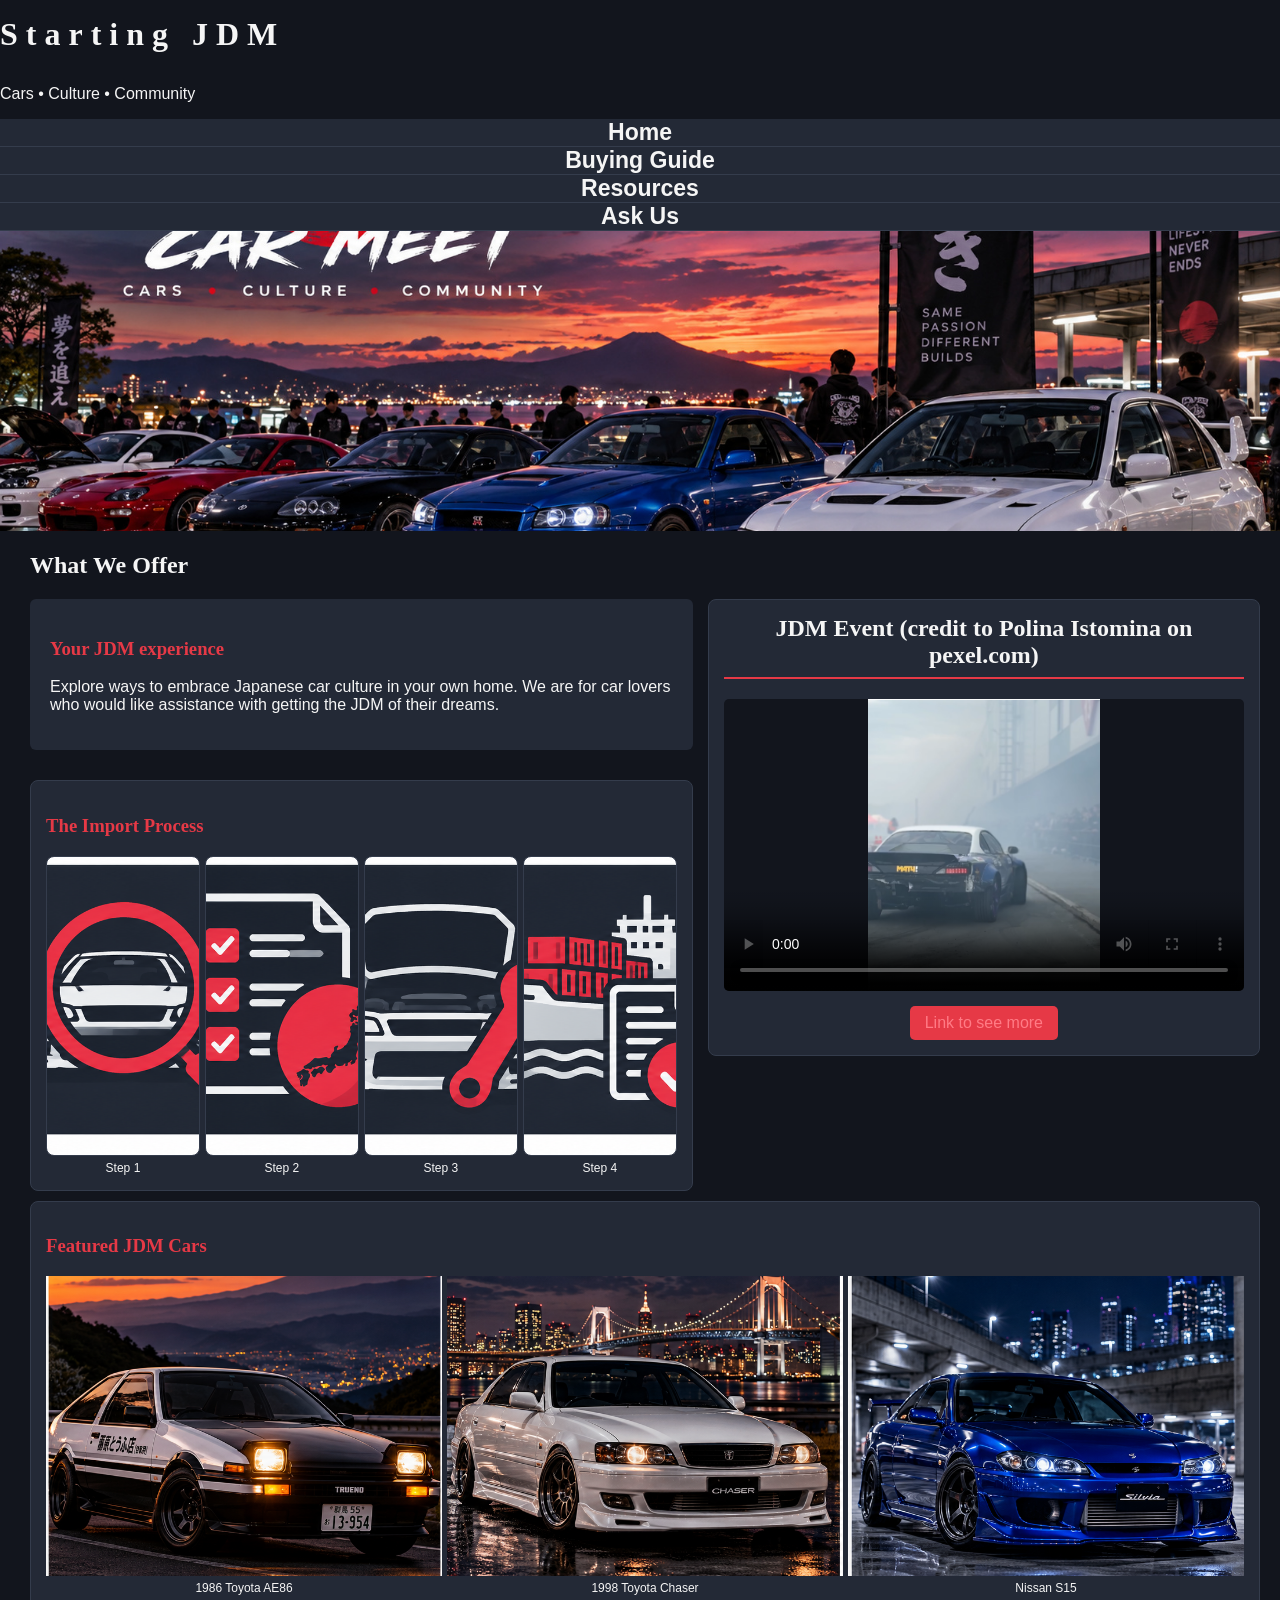
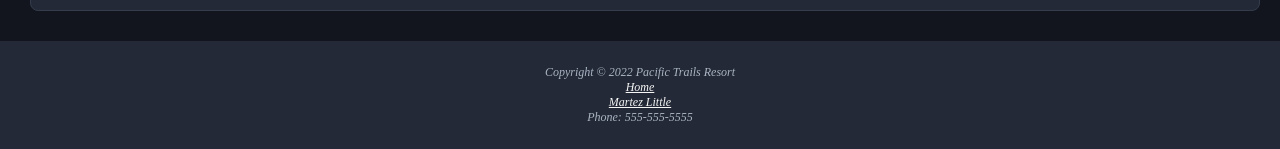
<file: index.html>
<!DOCTYPE html>
<html lang="en">
<head>
    <meta charset="UTF-8">
    <meta name="viewport" content="width=device-width, initial-scale=1.0">
    <title>JDM Car Info</title>
     <!-- Google tag (gtag.js) -->
        <script async src="https://www.googletagmanager.com/gtag/js?id=G-QK5DCWEXHP"></script>
        <script>
          window.dataLayer = window.dataLayer || [];
          function gtag(){dataLayer.push(arguments);}
          gtag('js', new Date());
        
          gtag('config', 'G-QK5DCWEXHP');
        </script>
    <link rel="stylesheet" href="jdm.css">
    <meta name="description" content="An informational site for users interested 
    in Japanese Domestic Vehicles (JDM). This is the home page used to welcome users.">
</head>

<body>
    <div id="wrapper">

    <header>
        <h1><a href="index.html">Starting JDM</a></h1>
        <p>Cars • Culture • Community</p>
    </header>

    <nav>
        <ul>
            <li><a href="index.html">Home</a></li> 
            <li><a href="buyingguide.html">Buying Guide</a></li>
            <li><a href="resources.html">Resources</a></li>
            <li><a href="contactus.html">Ask Us</a></li>
        </ul>
    </nav>

    <div id="jdmcarmeet" class="carmeet"></div>

    <main>
        <h2>What We Offer</h2>
        
        <div class="home-grid">
            <div class="left-column">
                <section>
                    <div>
                        <h3>Your JDM experience</h3>
                            <p>Explore ways to embrace Japanese car culture in your
                                own home. We are for car lovers who would like assistance 
                                with getting the JDM of their dreams.
                            </p>
                    </div>
                </section>

                <section class="import-process">

                    <h3>The Import Process</h3>
                    <div class="import-steps">

                        <div class="import-step">
                            <div class="step-image1"></div>
                            <p>Step 1</p>
                        </div>
                        <div class="import-step">
                            <div class="step-image2"></div>
                            <p>Step 2</p>
                        </div>

                        <div class="import-step">
                            <div class="step-image3"></div>
                            <p>Step 3</p>
                        </div>

                        <div class="import-step">
                            <div class="step-image4"></div>
                            <p>Step 4</p>
                        </div>
                    </div>
                </section>
            </div>

            
            <!-- RIGHT SIDE -->
            <aside class="right-column">

                <section class="auction">
                    <h2>JDM Event (credit to Polina Istomina on pexel.com)</h2>

                    <div class="video-box">
                        <video controls poster="JDMPrepPoster.png" width="320" height="240">
                            <source src="JDMPrepVid.mp4" type="video/mp4">
                            <source src="JDMPrepVid.ogv" type="video/ogg">
                            <a href="pacifictrailsresort.mov">Pacific Trail Resort</a> (.mov)
                        </video>
                    </div>

                    <a href="resources.html">Link to see more</a>
                </section>

            </aside>
        </div>

        <section class="import-process">

                    <h3>Featured JDM Cars</h3>
                    <div class="jdm-cars">

                        <div class="import-step">
                            <div id="car1" class="carmeet"></div>
                            <p>1986 Toyota AE86</p>
                        </div>
                        <div class="import-step">
                            <div id="car2" class="carmeet"></div>
                            <p>1998 Toyota Chaser</p>
                        </div>
                        <div class="import-step">
                            <div id="car3" class="carmeet"></div>
                            <p>Nissan S15</p>
                        </div>
                    </div>
        </section>
    </main>

    <footer>
        <div>Copyright &copy; 2022 Pacific Trails Resort</div>
        <div><a href="index.html">Home</a></div>
        <div><a href="mailto:martez@little.com">Martez Little</a></div>
        <div>Phone: 555-555-5555</div>
    </footer>
    </div>

</body>
</html>
</file>
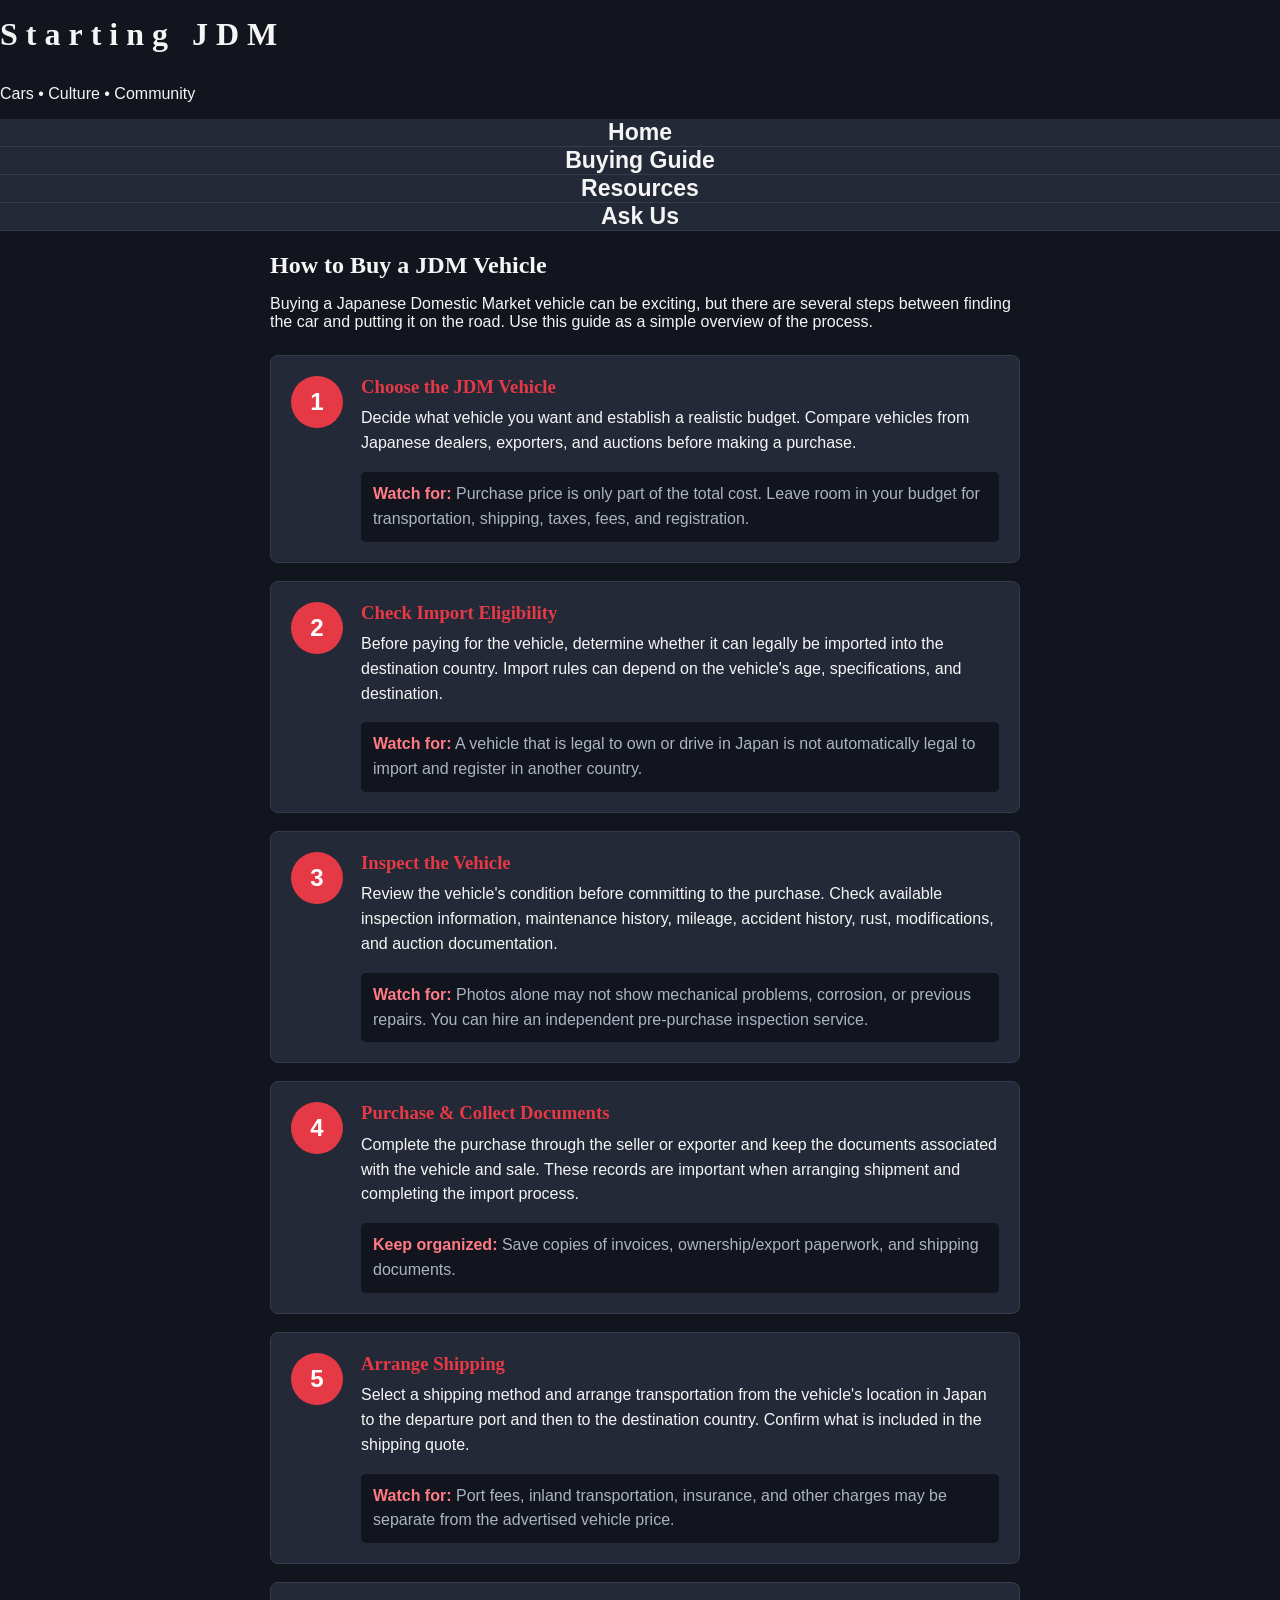
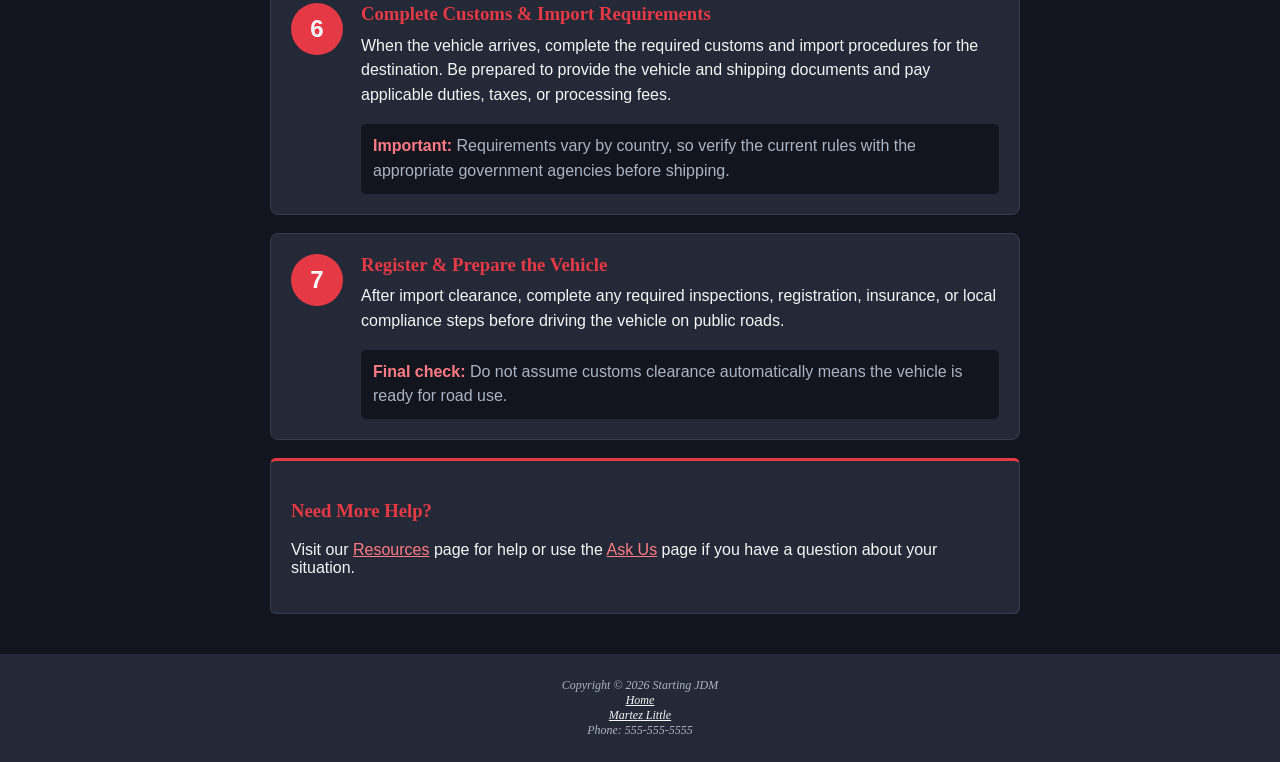
<file: buyingguide.html>
<!DOCTYPE html>
<html lang="en">
<head>
    <meta charset="UTF-8">
    <meta name="viewport" content="width=device-width, initial-scale=1.0">
    <title>Starting JDM :: Buying Guide</title>
    <!-- Google tag (gtag.js) -->
        <script async src="https://www.googletagmanager.com/gtag/js?id=G-QK5DCWEXHP"></script>
        <script>
          window.dataLayer = window.dataLayer || [];
          function gtag(){dataLayer.push(arguments);}
          gtag('js', new Date());
        
          gtag('config', 'G-QK5DCWEXHP');
        </script>
    <link rel="stylesheet" href="jdm.css">
    <meta name="description" content="An informational site for users interested 
    in Japanese Domestic Vehicles (JDM). This is page guides the user through the 
    purchasing process.">
</head>
<body>
    <div id="wrapper">
        <header>
            <h1><a href="index.html">Starting JDM</a></h1>
            <p>Cars • Culture • Community</p>
        </header>

        <nav>
            <ul>
                <li><a href="index.html">Home</a></li>
                <li><a href="buyingguide.html">Buying Guide</a></li>
                <li><a href="resources.html">Resources</a></li>
                <li><a href="contactus.html">Ask Us</a></li>
            </ul>
        </nav>

        <main class="buying-guide">
            <div class="guide-intro">
                <h2>How to Buy a JDM Vehicle</h2>
                <p>Buying a Japanese Domestic Market vehicle can be exciting, 
                    but there are several steps between finding the car and 
                    putting it on the road. Use this guide as a simple overview 
                    of the process.</p>
            </div>

            <div class="buying-steps">
                <section class="guide-step">
                    <div class="step-number">1</div>
                    <div class="step-content">
                        <h3>Choose the JDM Vehicle</h3>
                        <p>Decide what vehicle you want and establish a realistic 
                            budget. Compare vehicles from Japanese dealers, 
                            exporters, and auctions before making a purchase.</p>
                        <p class="step-tip"><strong>Watch for:</strong> Purchase 
                            price is only part of the total cost. Leave room in 
                            your budget for transportation, shipping, taxes, fees, 
                            and registration.</p>
                    </div>
                </section>

                <section class="guide-step">
                    <div class="step-number">2</div>
                    <div class="step-content">
                        <h3>Check Import Eligibility</h3>
                        <p>Before paying for the vehicle, determine whether it can 
                            legally be imported into the destination country. Import 
                            rules can depend on the vehicle's age, specifications, 
                            and destination.</p>
                        <p class="step-tip"><strong>Watch for:</strong> A vehicle that 
                            is legal to own or drive in Japan is not automatically 
                            legal to import and register in another country.</p>
                    </div>
                </section>

                <section class="guide-step">
                    <div class="step-number">3</div>
                    <div class="step-content">
                        <h3>Inspect the Vehicle</h3>
                        <p>Review the vehicle's condition before committing to the
                             purchase. Check available inspection information, 
                             maintenance history, mileage, accident history, rust, 
                             modifications, and auction documentation.</p>
                        <p class="step-tip"><strong>Watch for:</strong> Photos 
                            alone may not show mechanical problems, corrosion, or previous 
                            repairs. You can hire an independent pre-purchase inspection 
                            service.</p>
                    </div>
                </section>

                <section class="guide-step">
                    <div class="step-number">4</div>
                    <div class="step-content">
                        <h3>Purchase &amp; Collect Documents</h3>
                        <p>Complete the purchase through the seller or exporter and 
                            keep the documents associated with the vehicle and sale. 
                            These records are important when arranging shipment and 
                            completing the import process.</p>
                        <p class="step-tip"><strong>Keep organized:</strong> Save copies 
                            of invoices, ownership/export paperwork, and shipping documents.</p>
                    </div>
                </section>

                <section class="guide-step">
                    <div class="step-number">5</div>
                    <div class="step-content">
                        <h3>Arrange Shipping</h3>
                        <p>Select a shipping method and arrange transportation from 
                            the vehicle's location in Japan to the departure port and 
                            then to the destination country. Confirm what is included in 
                            the shipping quote.</p>
                        <p class="step-tip"><strong>Watch for:</strong> Port fees, inland 
                            transportation, insurance, and other charges may be separate 
                            from the advertised vehicle price.</p>
                    </div>
                </section>

                <section class="guide-step">
                    <div class="step-number">6</div>
                    <div class="step-content">
                        <h3>Complete Customs &amp; Import Requirements</h3>
                        <p>When the vehicle arrives, complete the required customs and 
                            import procedures for the destination. Be prepared to provide 
                            the vehicle and shipping documents and pay applicable duties, 
                            taxes, or processing fees.</p>
                        <p class="step-tip"><strong>Important:</strong> Requirements vary 
                            by country, so verify the current rules with the appropriate 
                            government agencies before shipping.</p>
                    </div>
                </section>

                <section class="guide-step">
                    <div class="step-number">7</div>
                    <div class="step-content">
                        <h3>Register &amp; Prepare the Vehicle</h3>
                        <p>After import clearance, complete any required inspections, 
                            registration, insurance, or local compliance steps before 
                            driving the vehicle on public roads.</p>
                        <p class="step-tip"><strong>Final check:</strong> Do not 
                            assume customs clearance automatically means the vehicle is 
                            ready for road use.</p>
                    </div>
                </section>
            </div>

            <section class="guide-help">
                <h3>Need More Help?</h3>
                <p>Visit our <a href="resources.html">Resources</a> page for help or 
                    use the <a href="contactus.html">Ask Us</a> page if you have a 
                    question about your situation.</p>
            </section>
        </main>

        <footer>
            <div>Copyright &copy; 2026 Starting JDM</div>
            <div><a href="index.html">Home</a></div>
            <div><a href="mailto:martez@little.com">Martez Little</a></div>
            <div>Phone: 555-555-5555</div>
        </footer>
    </div>
</body>
</html>
</file>
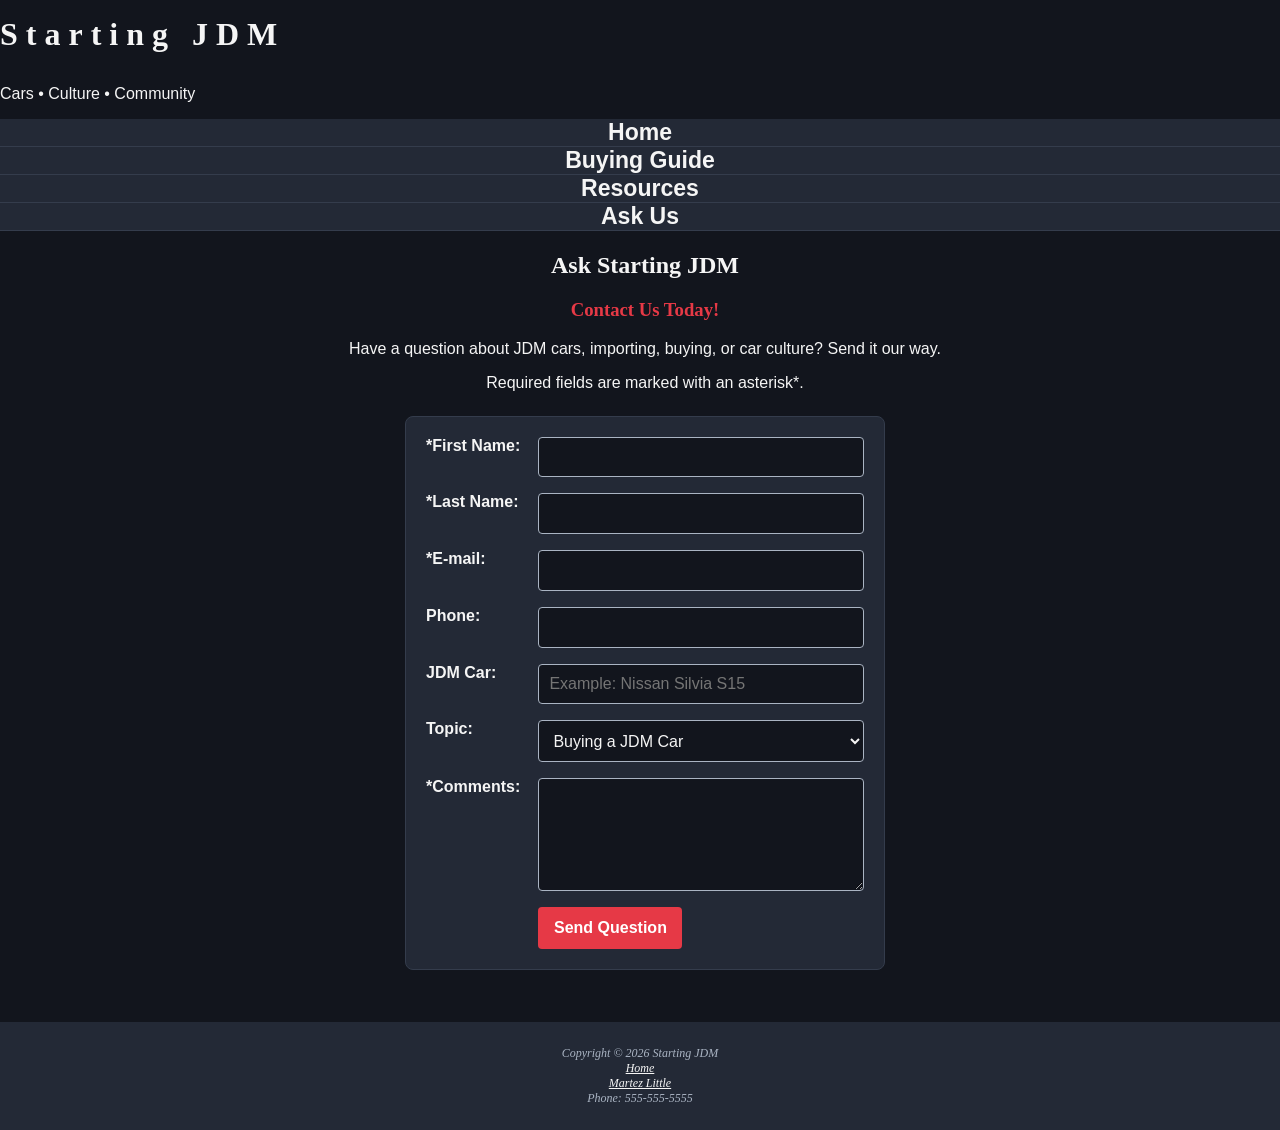
<file: contactus.html>
<!DOCTYPE html>
<html lang="en">
<head>
    <meta charset="UTF-8">
    <meta name="viewport" content="width=device-width, initial-scale=1.0">
    <title>Starting JDM :: Ask Us</title>
     <!-- Google tag (gtag.js) -->
        <script async src="https://www.googletagmanager.com/gtag/js?id=G-QK5DCWEXHP"></script>
        <script>
          window.dataLayer = window.dataLayer || [];
          function gtag(){dataLayer.push(arguments);}
          gtag('js', new Date());
        
          gtag('config', 'G-QK5DCWEXHP');
        </script>
    <link rel="stylesheet" href="jdm.css">
    <meta name="description" content="An informational site for users interested 
    in Japanese Domestic Vehicles (JDM). Contact site owners about topics not covered 
    or helping user through the process.">
</head>
<body>
    <div id="wrapper">

    <header>
        <h1><a href="index.html">Starting JDM</a></h1>
        <p>Cars • Culture • Community</p>
    </header>

    <nav>
        <ul>
            <li><a href="index.html">Home</a></li>
            <li><a href="buyingguide.html">Buying Guide</a></li>
            <li><a href="resources.html">Resources</a></li>
            <li><a href="contactus.html">Ask Us</a></li>
        </ul>
    </nav>

    <main class="contact-main">
        <h2>Ask Starting JDM</h2>
        <h3>Contact Us Today!</h3>
        <p>Have a question about JDM cars, importing, buying, or car culture? Send it our way.</p>
        <p>Required fields are marked with an asterisk*.</p>

        <form method="post" action="#">
            <label for="myFName">*First Name:</label>
            <input type="text" name="myFName" id="myFName" required>

            <label for="myLName">*Last Name:</label>
            <input type="text" name="myLName" id="myLName" required>

            <label for="Email">*E-mail:</label>
            <input type="email" name="Email" id="Email" required>

            <label for="phone">Phone:</label>
            <input type="tel" name="phone" id="phone" maxlength="12">

            <label for="car">JDM Car:</label>
            <input type="text" name="car" id="car" placeholder="Example: Nissan Silvia S15">

            <label for="topic">Topic:</label>
            <select name="topic" id="topic">
                <option value="buying">Buying a JDM Car</option>
                <option value="importing">Importing</option>
                <option value="maintenance">Maintenance</option>
                <option value="culture">JDM Culture</option>
                <option value="other">Other</option>
            </select>

            <label for="myComments">*Comments:</label>
            <textarea name="myComments" id="myComments" rows="5" cols="30" required></textarea>

            <input type="submit" value="Send Question">
        </form>
    </main>

    <footer>
        <div>Copyright &copy; 2026 Starting JDM</div>
        <div><a href="index.html">Home</a></div>
        <div><a href="mailto:martez@little.com">Martez Little</a></div>
        <div>Phone: 555-555-5555</div>
    </footer>
    </div>
</body>
</html>
</file>
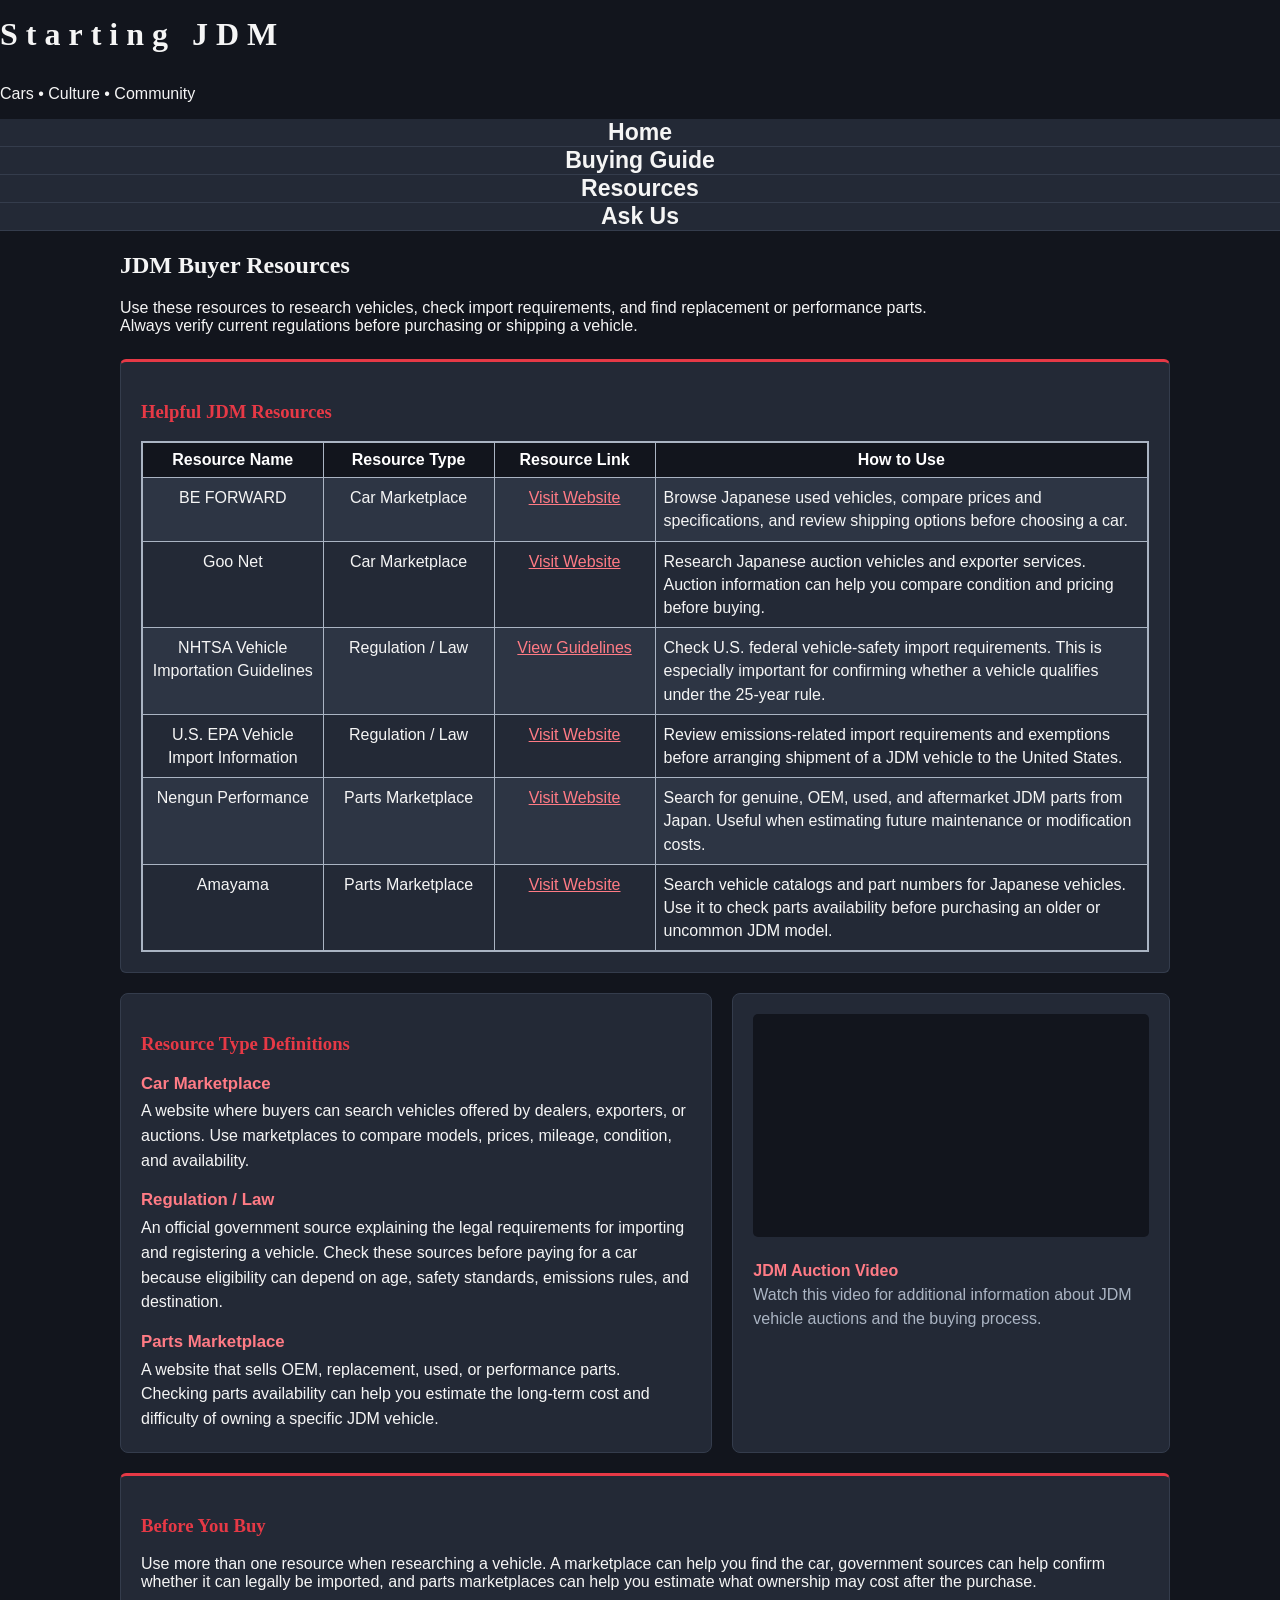
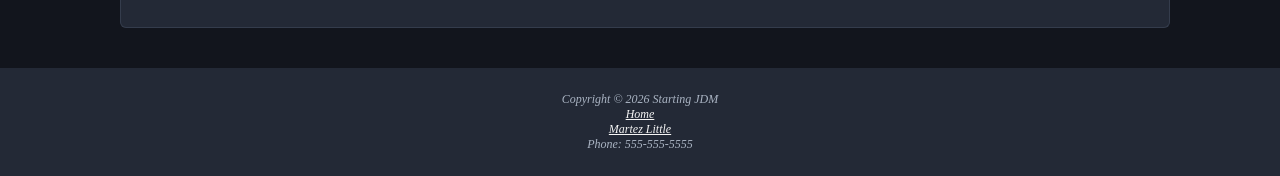
<file: resources.html>
<!DOCTYPE html>
<html lang="en">
<head>
    <meta charset="UTF-8">
    <meta name="viewport" content="width=device-width, initial-scale=1.0">
    <title>Starting JDM :: Resources</title>
     <!-- Google tag (gtag.js) -->
        <script async src="https://www.googletagmanager.com/gtag/js?id=G-QK5DCWEXHP"></script>
        <script>
          window.dataLayer = window.dataLayer || [];
          function gtag(){dataLayer.push(arguments);}
          gtag('js', new Date());
        
          gtag('config', 'G-QK5DCWEXHP');
        </script>
    <link rel="stylesheet" href="jdm.css">
    <meta name="description" content="An informational site for users interested 
    in Japanese Domestic Vehicles (JDM). Helpful marketplaces, import regulations, 
    parts sources, and inspection information for people shopping for a JDM vehicle.">
</head>
<body>
    <div id="wrapper">
        <header>
            <h1><a href="index.html">Starting JDM</a></h1>
            <p>Cars • Culture • Community</p>
        </header>

        <nav>
            <ul>
                <li><a href="index.html">Home</a></li>
                <li><a href="buyingguide.html">Buying Guide</a></li>
                <li><a href="resources.html">Resources</a></li>
                <li><a href="contactus.html">Ask Us</a></li>
            </ul>
        </nav>

        <main class="resources-main">
            <div class="resources-intro">
                <h2>JDM Buyer Resources</h2>
                <p>Use these resources to research vehicles, check import requirements, 
                    and find replacement or performance parts. Always verify current 
                    regulations before purchasing or shipping a vehicle.</p>
            </div>

            <section class="resource-table-section">
                <h3>Helpful JDM Resources</h3>
                <div class="table-scroll">
                    <table class="resource-table">
                        <thead>
                            <tr>
                                <th>Resource Name</th>
                                <th>Resource Type</th>
                                <th>Resource Link</th>
                                <th>How to Use</th>
                            </tr>
                        </thead>
                        <tbody>
                            <tr>
                                <td>BE FORWARD</td>
                                <td>Car Marketplace</td>
                                <td><a href="https://www.beforward.jp/" target="_blank" 
                                    rel="noopener">Visit Website</a></td>
                                <td class="text">Browse Japanese used vehicles, compare 
                                    prices and specifications, and review shipping options 
                                    before choosing a car.</td>
                            </tr>
                            <tr>
                                <td>Goo Net</td>
                                <td>Car Marketplace</td>
                                <td><a href="https://www.goo-net-exchange.com/" target="_blank" 
                                    rel="noopener">Visit Website</a></td>
                                <td class="text">Research Japanese auction vehicles and 
                                    exporter services. Auction information can help you 
                                    compare condition and pricing before buying.</td>
                            </tr>
                            <tr>
                                <td>NHTSA Vehicle Importation Guidelines</td>
                                <td>Regulation / Law</td>
                                <td><a href="https://www.nhtsa.gov/sites/nhtsa.gov/files/2022-05/Vehicle-Importatoin-Guidelines-Other-Than-Canada.pdf" 
                                    target="_blank" rel="noopener">View Guidelines</a></td>
                                <td class="text">Check U.S. federal vehicle-safety import 
                                    requirements. This is especially important for 
                                    confirming whether a vehicle qualifies under the 
                                    25-year rule.</td>
                            </tr>
                            <tr>
                                <td>U.S. EPA Vehicle Import Information</td>
                                <td>Regulation / Law</td>
                                <td><a href="https://www.epa.gov/importing-vehicles-and-engines/learn-about-importing-vehicles-and-engines" 
                                    target="_blank" rel="noopener">Visit Website</a></td>
                                <td class="text">Review emissions-related import requirements 
                                    and exemptions before arranging shipment of a JDM 
                                    vehicle to the United States.</td>
                            </tr>
                            <tr>
                                <td>Nengun Performance</td>
                                <td>Parts Marketplace</td>
                                <td><a href="https://www.nengun.com/" target="_blank" 
                                    rel="noopener">Visit Website</a></td>
                                <td class="text">Search for genuine, OEM, used, and 
                                    aftermarket JDM parts from Japan. Useful when 
                                    estimating future maintenance or modification costs.</td>
                            </tr>
                            <tr>
                                <td>Amayama</td>
                                <td>Parts Marketplace</td>
                                <td><a href="https://www.amayama.com/" target="_blank" 
                                    rel="noopener">Visit Website</a></td>
                                <td class="text">Search vehicle catalogs and part 
                                    numbers for Japanese vehicles. Use it to check parts 
                                    availability before purchasing an older or uncommon JDM model.</td>
                            </tr>
                        </tbody>
                    </table>
                </div>
            </section>

            <div class="resource-info-grid">
                <section class="resource-definitions">
                    <h3>Resource Type Definitions</h3>
                    <dl>
                        <dt>Car Marketplace</dt>
                        <dd>A website where buyers can search vehicles offered by 
                            dealers, exporters, or auctions. Use marketplaces to 
                            compare models, prices, mileage, condition, and availability.</dd>

                        <dt>Regulation / Law</dt>
                        <dd>An official government source explaining the legal 
                            requirements for importing and registering a vehicle. 
                            Check these sources before paying for a car because 
                            eligibility can depend on age, safety standards, emissions 
                            rules, and destination.</dd>

                        <dt>Parts Marketplace</dt>
                        <dd>A website that sells OEM, replacement, used, or performance 
                            parts. Checking parts availability can help you estimate 
                            the long-term cost and difficulty of owning a specific JDM vehicle.</dd>
                    </dl>
                </section>

                <figure class="jci-card">
                    <div class="video-box">
                        <iframe src="https://www.youtube.com/embed/s62_JT8FmME?si=3Ej_njR0n7uQMWJ0"
                            title="JDM Auction"
                            allowfullscreen>
                        </iframe>
                    </div>
                    <figcaption>
                        <strong>JDM Auction Video</strong><br>
                        Watch this video for additional information about JDM 
                        vehicle auctions and the buying process.
                    </figcaption>
                </figure>
            </div>

            <section class="resource-note">
                <h3>Before You Buy</h3>
                <p>Use more than one resource when researching a vehicle. A marketplace 
                    can help you find the car, government sources can help confirm 
                    whether it can legally be imported, and parts marketplaces can 
                    help you estimate what ownership may cost after the purchase.</p>
            </section>
        </main>

        <footer>
            <div>Copyright &copy; 2026 Starting JDM</div>
            <div><a href="index.html">Home</a></div>
            <div><a href="mailto:martez@little.com">Martez Little</a></div>
            <div>Phone: 555-555-5555</div>
        </footer>
    </div>
</body>
</html>
</file>
<file: jdm.css>
* {box-sizing: border-box;}

body {
    margin: 0;
    background-color: #12151D;
    color: #F5F5F5;
    font-family: Arial, Helvetica, sans-serif;
}
header {
    background-color: #12151D;
    color: #F5F5F5;
    margin-right: auto;
}

#wrapper {
    background-color: #12151D;
    background-image: none;
}

header a {text-decoration: none;}
header a:link,
header a:visited {
    color: #F5F5F5;
}
header a:hover {
    color: #E63946;
}

nav {
    font-weight: bold;
    margin-right: auto;
    padding: 0% 0%;
    font-size: 120%;
    text-align: center;
    background-color: #232936;
}

nav ul {
    list-style-type: none;
    margin: 0%;
    padding-left: 0%;
    font-size: 1.2em;
}
nav li {
    list-style-type: none;
    border-bottom: 1px solid #343C4C;
}
nav a {text-decoration: none}
nav a:link { color: #F5F5F5;}
nav a:visited, nav a:hover, nav a:focus {
    background-color: #E63946;
    color: #FFFFFF;
}

h1 {
    margin-bottom: 0;
    font-family: Georgia, 'Times New Roman', serif;
    margin-top: 0px;
    letter-spacing: 0.25em;
    padding-top: 0.5em;
    padding-bottom: 0.5em;
}

h2 {
    color: #F5F5F5;
    text-shadow: none;
    font-family: Georgia, 'Times New Roman', serif;
}

h3 {
    color: #E63946;
    font-family: Georgia, 'Times New Roman', serif
}

main ul {list-style-image: url(marker.gif);}
dt {color: #002171}
.resort {
    color: #1976D2;
    font-weight: bold;}

.home-grid {
    display: grid;
    grid-template-columns: 1.2fr 1fr;
    gap: 15px;
}
.left-column {
    display: flex;
    flex-direction: column;
    gap: 10px;
}

footer {
    font-size: .75em;
    font-style: italic;
    font-family: Georgia, 'Times New Roman', serif;
    text-align: center;
    padding: 2em 2em;
    background-color: #FFFFFF;
}
#contact {font-size: .90em;}

section {
    background-color: #232936;
    padding: 20px;
    margin-bottom: 20px;
    border-radius: 6px;
}


#jdmcarmeet {
    height: 300px;
    background-image: url(jdm_car_meet.jpg);
    background-size: cover;
    background-position: center;
    background-repeat: no-repeat;
}

main {
    padding-top: 1px;
    padding-right: 20px;
    padding-bottom: 20px;
    padding-left: 30px;
    display: block;
    background-color: #12151D;
    color: #F5F5F5;
    overflow: auto;
}

.auction {
    background-color: #232936;
    border: 1px solid #343C4C;
    border-radius: 8px;
    padding: 15px;
    text-align: center;
}

.auction h2 {
    margin-top: 0;
    color: #F5F5F5;
    border-bottom: 2px solid #E63946;
    padding-bottom: 8px;
}

.auction a {
    display: inline-block;
    background-color: #E63946;
    color: #FFFFFF;
    text-decoration: none;
    padding: 8px 15px;
    border-radius: 5px;
    margin-top: 5px;
}

.auction a:hover {
    background-color: #F5F5F5;
    color: #12151D;
}

.video-box {
    width: 100%;
    aspect-ratio: 16 / 9;
    background-color: #12151D;
    color: #AAB4C3;

    display: flex;
    justify-content: center;
    align-items: center;

    border-radius: 5px;
    margin-bottom: 10px;
}

.video-box iframe {
    width: 100%;
    height: 100%;
    border: 0;
    border-radius: 5px;
}

.video-box video {
    width: 100%;
    height: 100%;
    object-fit: contain;
    border: 0;
    border-radius: 5px;
}

table {
    border: 2px solid #AAB4C3;
    color: #F5F5F5;
    border-collapse: collapse;
}

td ,th {
    padding: 0.5em 0.5em;
    border: 1px solid #AAB4C3;
}

th {background-color: #232936;}

td {text-align: center;}

.text {
    text-align: left;
}

tr:nth-of-type(odd) {background-color: #2D3544;}
tr:nth-of-type(even) { background-color: #232936;}

form {
    display: flex;
    flex-direction: column;
    flex-wrap: nowrap;
}

input, textarea {margin-bottom: 0.5em;}

footer {
    background-color: #232936;
    color: #AAB4C3;
}

footer a:link,
footer a:visited {
    color: #F5F5F5;
}

footer a:hover {color: #E63946;}

main a:link,
main a:visited {
    color: #FF7B85;
}

main a:hover {color: #F5F5F5;}

.import-process {
    background-color: #232936;
    border: 1px solid #343C4C;
    border-radius: 8px;
    padding: 15px;
    margin-bottom: 10px;
}

.import-steps {
    display: grid;
    grid-template-columns: repeat(4, minmax(0, 1fr));
    gap: 5px;
}

.step-image {
    width: 100%;
    aspect-ratio: 1 / 1;
    background-color: #343C4C;
    border-radius: 5px;
}

.step-image1 {
    height: 300px;
    background-image: url(step1_import_icon.png);
    background-size: cover;
    background-position: center;
    background-repeat: no-repeat;
    border: 1px solid #343C4C;
    border-radius: 8px;
}

.step-image2 {
    height: 300px;
    background-image: url(step2_import_icon.png);
    background-size: cover;
    background-position: center;
    background-repeat: no-repeat;
    border: 1px solid #343C4C;
    border-radius: 8px;
}

.step-image3 {
    height: 300px;
    background-image: url(step3_import_icon.png);
    background-size: cover;
    background-position: center;
    background-repeat: no-repeat;
    border: 1px solid #343C4C;
    border-radius: 8px;
}

.step-image4 {
    height: 300px;
    background-image: url(step4_import_icon.png);
    background-size: cover;
    background-position: center;
    background-repeat: no-repeat;
    border: 1px solid #343C4C;
    border-radius: 8px;
}

.import-step {
    min-width: 0;
    text-align: center;
}

.import-step p {
    font-size: 0.75rem;
    margin: 5px 0 0;
    color: #F5F5F5;
}

.jdm-cars {
    display: grid;
    grid-template-columns: repeat(3, minmax(0, 1fr));
    gap: 5px;
}

#car1 {
    height: 300px;
    background-image: url(1986_Toyota_AE86_Trueno.png);
    background-size: cover;
    background-position: center;
    background-repeat: no-repeat;
}

#car2 {
    height: 300px;
    background-image: url(1998_Toyota_Chaser.png);
    background-size: cover;
    background-position: center;
    background-repeat: no-repeat;
}

#car3 {
    height: 300px;
    background-image: url(Nissan_S15.png);
    background-size: cover;
    background-position: center;
    background-repeat: no-repeat;
}

@media (max-width: 700px) {

    .home-grid {
        grid-template-columns: 1fr;
    }

}
/* Contact / Ask Us form */
form {
    width: 100%;
    max-width: 30em;
    margin: 1.5em 0 2em;
    padding: 1.25em;
    background-color: #232936;
    border: 1px solid #343C4C;
    border-radius: 8px;
}

form label {
    color: #F5F5F5;
    font-weight: bold;
}

.contact-main {
    text-align: center;
}

.contact-main form {
    margin-left: auto;
    margin-right: auto;
    text-align: left;
}

input,
textarea,
select {
    width: 100%;
    padding: 0.65em;
    margin-bottom: 0.5em;
    border: 1px solid #AAB4C3;
    border-radius: 4px;
    background-color: #12151D;
    color: #F5F5F5;
    font: inherit;
}

textarea {
    resize: vertical;
}

input:focus,
textarea:focus,
select:focus {
    outline: 2px solid #E63946;
    border-color: #E63946;
}

input[type="submit"] {
    background-color: #E63946;
    color: #FFFFFF;
    border: none;
    font-weight: bold;
    cursor: pointer;
    padding: 0.75em 1em;
}

input[type="submit"]:hover,
input[type="submit"]:focus {
    background-color: #F5F5F5;
    color: #12151D;
}

@media (min-width: 600px) {
    form {
        width: 60%;
        max-width: 30em;
        display: grid;
        grid-gap: 1em;
        grid-template-columns: 6em 1fr;
    }

    form input,
    form textarea,
    form select {
        margin-bottom: 0;
    }

    input[type="submit"] {
        grid-column: 2;
        width: 9em;
    }
}

/* Buying Guide */
.guide-intro {
    max-width: 850px;
    margin-bottom: 1.5em;
}

.guide-intro h2 {
    margin-bottom: 0.35em;
}

.buying-steps {
    max-width: 900px;
}

.guide-step {
    display: flex;
    align-items: flex-start;
    gap: 18px;
    background-color: #232936;
    border: 1px solid #343C4C;
    border-radius: 8px;
    padding: 20px;
    margin-bottom: 18px;
}

.step-number {
    flex: 0 0 52px;
    width: 52px;
    height: 52px;
    display: flex;
    align-items: center;
    justify-content: center;
    background-color: #E63946;
    color: #FFFFFF;
    border-radius: 50%;
    font-size: 1.5em;
    font-weight: bold;
}

.step-content h3 {
    margin-top: 0;
    margin-bottom: 0.45em;
}

.step-content p {
    margin-top: 0;
    line-height: 1.55;
}

.step-tip {
    margin-bottom: 0;
    padding: 10px 12px;
    background-color: #12151D;
    border-radius: 5px;
    color: #AAB4C3;
}

.step-tip strong {
    color: #FF7B85;
}

.guide-help {
    max-width: 900px;
    border: 1px solid #343C4C;
    border-top: 3px solid #E63946;
}

.buying-guide {
    max-width: 800px;
    margin-left: auto;
    margin-right: auto;
}

@media (max-width: 600px) {
    .guide-step {
        flex-direction: column;
        gap: 10px;
    }

    .step-number {
        width: 44px;
        height: 44px;
        flex-basis: 44px;
        font-size: 1.25em;
    }
}


/* Resources Page */
.resources-main {
    max-width: 1100px;
    margin-left: auto;
    margin-right: auto;
}

.resources-intro {
    max-width: 850px;
    margin-bottom: 1.5em;
}

.resource-table-section {
    border: 1px solid #343C4C;
    border-top: 3px solid #E63946;
}

.table-scroll {
    width: 100%;
    overflow-x: auto;
}

.resource-table {
    width: 100%;
    min-width: 760px;
}

.resource-table th {
    color: #FFFFFF;
    background-color: #12151D;
}

.resource-table td {
    vertical-align: top;
    line-height: 1.45;
}

.resource-table th:nth-child(1) { width: 18%; }
.resource-table th:nth-child(2) { width: 17%; }
.resource-table th:nth-child(3) { width: 16%; }
.resource-table th:nth-child(4) { width: 49%; }

.resource-info-grid {
    display: grid;
    grid-template-columns: 1.15fr 0.85fr;
    gap: 20px;
    align-items: stretch;
}

.resource-definitions,
.jci-card {
    margin: 0 0 20px;
    background-color: #232936;
    border: 1px solid #343C4C;
    border-radius: 8px;
    padding: 20px;
}

.resource-definitions dl {
    margin-bottom: 0;
}

.resource-definitions dt {
    color: #FF7B85;
    font-weight: bold;
    font-size: 1.05em;
    margin-top: 1em;
}

.resource-definitions dt:first-child {
    margin-top: 0;
}

.resource-definitions dd {
    margin: 0.35em 0 0;
    color: #F5F5F5;
    line-height: 1.55;
}

.jci-card {
    display: flex;
    flex-direction: column;
}

.jci-card img {
    width: 100%;
    max-height: 390px;
    object-fit: contain;
    background-color: #FFFFFF;
    border-radius: 5px;
}

.jci-card figcaption {
    margin-top: 12px;
    color: #AAB4C3;
    line-height: 1.5;
}

.jci-card figcaption strong {
    color: #FF7B85;
}

.resource-note {
    border: 1px solid #343C4C;
    border-top: 3px solid #E63946;
}

@media (max-width: 750px) {
    .resource-info-grid {
        grid-template-columns: 1fr;
    }
}
</file>
